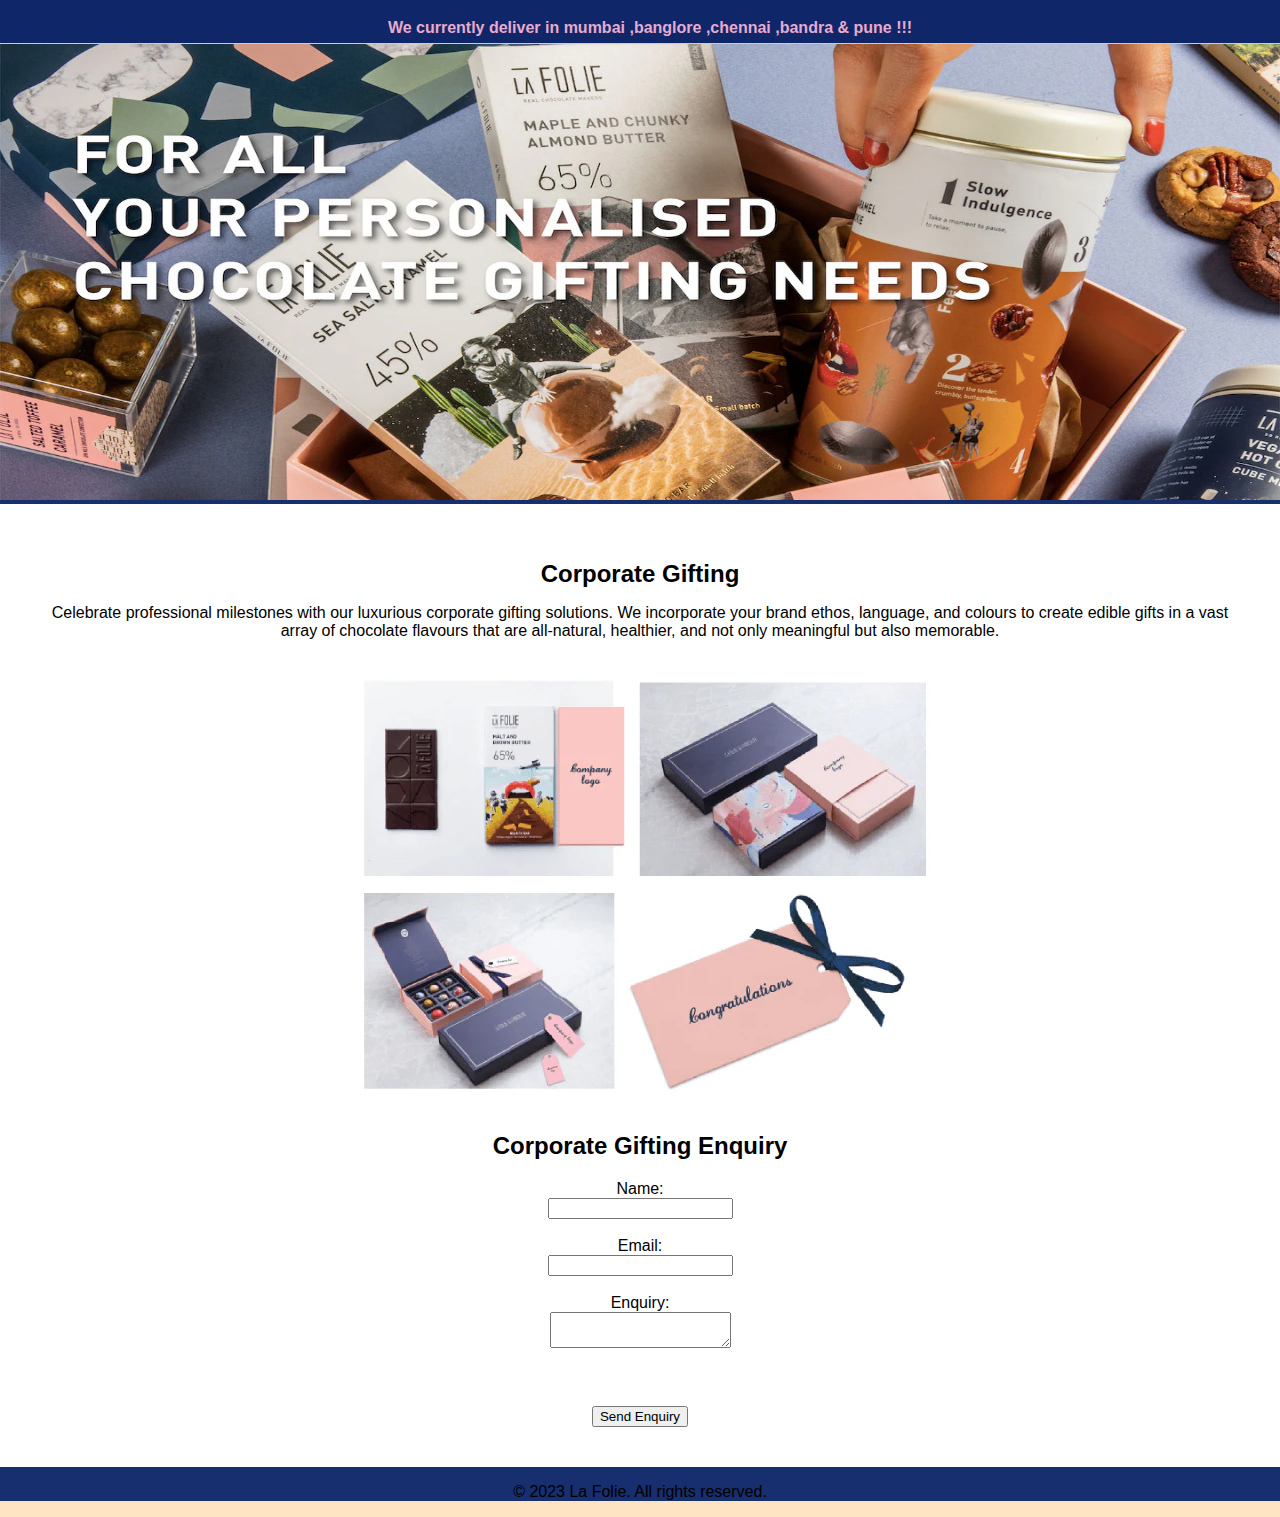
<file: corpgifting.html>
<!-- index.html -->
<!DOCTYPE html>
<html>
<head>
  <title>Corporate Gifting</title>
  <link rel="stylesheet" type="text/css" href="corpgift.css">
</head>
<body>
  <header>
    <!-- Thin header top section of website -->
<div class="header-message">
  <p> We currently  deliver   in   mumbai  ,banglore  ,chennai  ,bandra  &   pune !!! </p> 
</div>
  <img src="bgcg.jpg"  width="100%" height="500px">

  <section class="hero">
      <h1>Corporate Gifting</h1>
      <p>Celebrate professional milestones with our luxurious corporate gifting solutions. We incorporate your brand ethos, language, and colours to create edible gifts in a vast array of chocolate flavours that are all-natural, healthier, and not only meaningful but also memorable.</p>
      <img src="cp.jpg" >
  
    <div class="container">
      <h2>Corporate Gifting Enquiry</h2>
      <form >
        <label>Name: </label>
        <br>
        <input type="text" name="name">
        <br>
        <br>
        <label>Email:</label>
        <br>
        <input type="email" name="email">
        <br><br>
        <label>Enquiry:</label>
        <br>
        <textarea name="message"></textarea>
        <br><br>
        <br>
        <Br>
        <input type="submit" value="Send Enquiry">
      </form>
    </div>
  </section>
  <footer>
    <p>&copy; 2023 La Folie. All rights reserved.</p>
</footer>
</body>
</html>
</file>
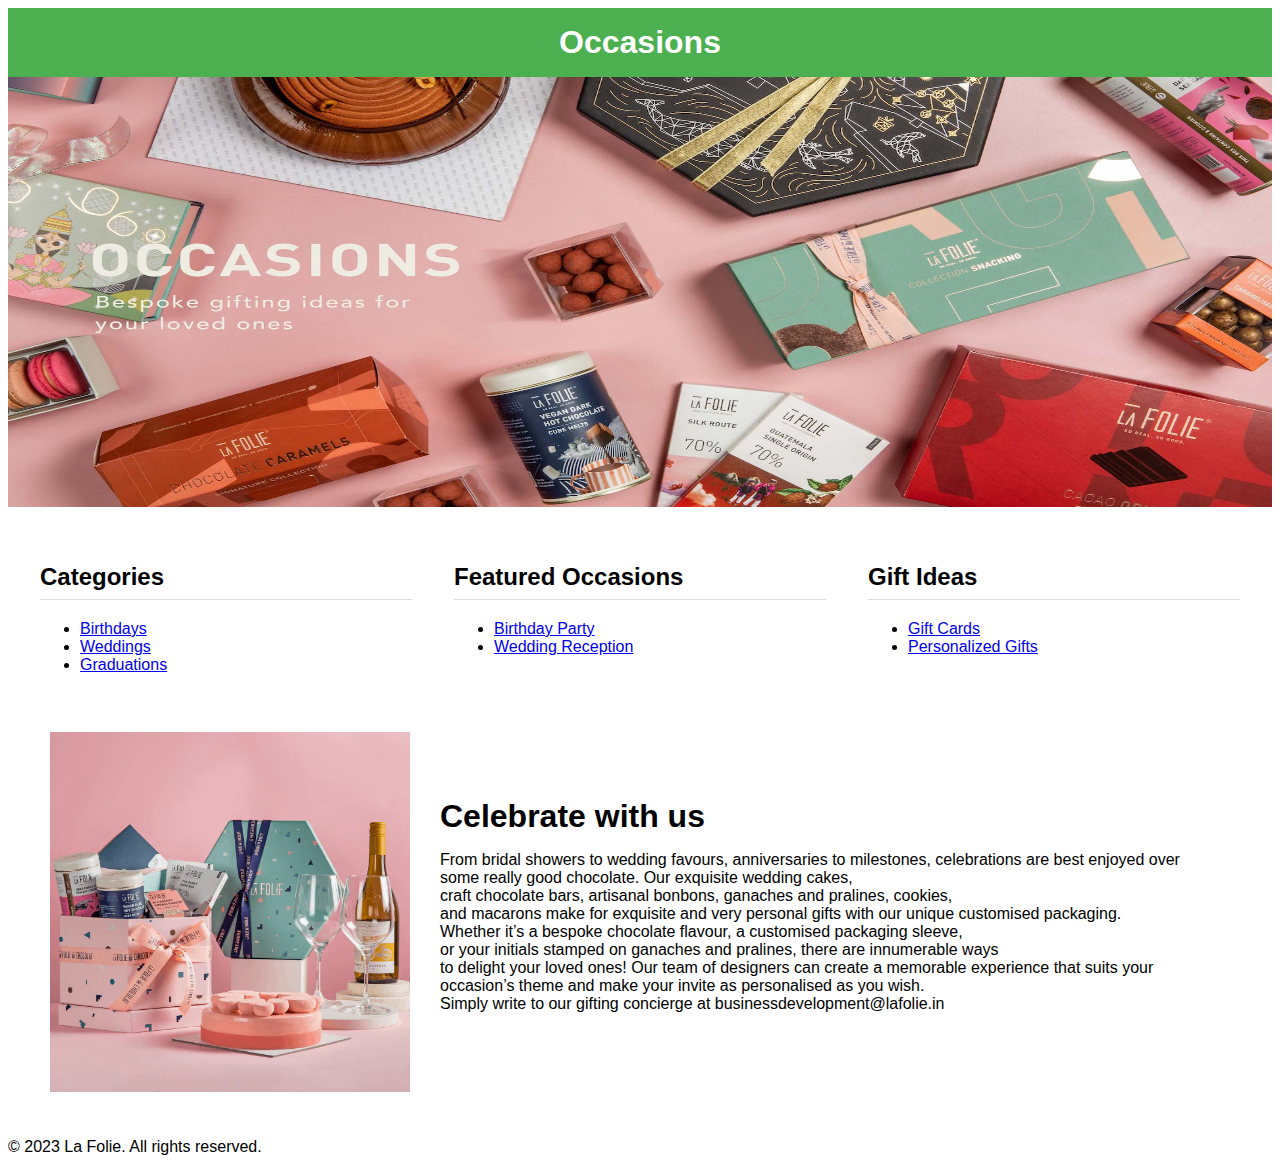
<file: events.html>
<!DOCTYPE html>
<html lang="en">
<head>
 <meta charset="UTF-8">
 <meta name="viewport" content="width=device-width, initial-scale=1.0">
 <title>Occasions</title>
 <link rel="stylesheet" href="eves.css">
</head>
<body>
 <header>
 <h1>Occasions</h1>
 </header>
 <img src="occasions.jpg"  width="100%" height="430px">
 <main>
 <section id="occasion-categories">
 <h2>Categories</h2>
 <!-- Add your occasion categories here -->
<ul>
  <li><a href="#birthdays">Birthdays</a></li>
  <li><a href="#weddings">Weddings</a></li>
  <li><a href="#graduations">Graduations</a></li>
 </ul>

 </section>
 <section id="featured-occasions">
 <h2>Featured Occasions</h2>
 <!-- Add your featured occasions here -->
 <ul>
  <li><a href="#birthday-party">Birthday Party</a></li>
  <li> <a href="#wedding-reception">Wedding Reception</a></li>
</ul>

 </section>



 <section id="gift-ideas">
 <h2>Gift Ideas</h2>
 <!-- Add your gift ideas here -->
<ul>
  <li><a href="#gift-cards">Gift Cards</a></li>
<li><a href="#personalized-gifts">Personalized Gifts</a></li>
  </ul>
 </section> 
 <div class="container">
    <div class="image">
      <img src="veve.jpg" alt="Celebrate with us image">
    </div>
    <div class="text">
      <h1>Celebrate with us</h1>
      <p>
        From bridal showers to wedding favours, anniversaries to milestones, celebrations
        are best enjoyed over some really good chocolate. Our exquisite wedding cakes, <br>
        craft chocolate bars, artisanal bonbons, ganaches and pralines, cookies,<br>
        and macarons make for exquisite and very personal gifts with our unique customised packaging.<br>
        Whether it’s a bespoke chocolate flavour, a customised packaging sleeve,<br>
        or your initials stamped on ganaches and pralines, there are innumerable ways <br>
        to delight your loved ones! Our team of designers can create a memorable experience that suits your <br>
        occasion’s theme and make your invite as personalised as you wish.<br>
         Simply write to our gifting concierge at businessdevelopment@lafolie.in
    </p>   
 </div>
  </div>
 </main>
 <footer>
 <p>&copy; 2023 La Folie. All rights reserved.</p>
 </footer>
</body>
</html>
</file>
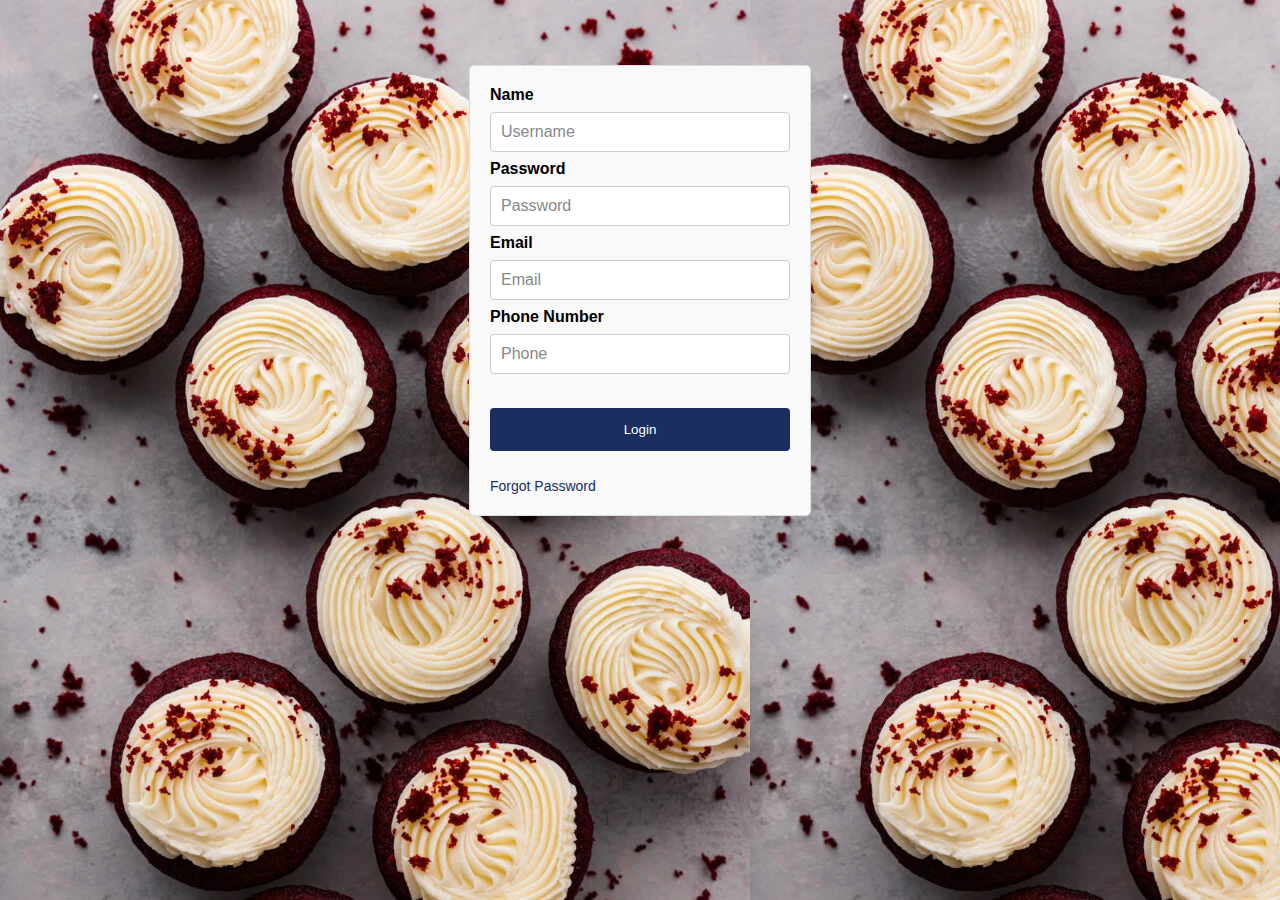
<file: LaFolielogin.html>
<!DOCTYPE html>
<html lang="en">
<head>
  <meta charset="UTF-8">
  <meta name="viewport" content="width=device-width, initial-scale=1.0">
  <title>Login Form</title>
  <link rel="stylesheet" type="text/css" href="lafolielogin.css"> <!-- Link to CSS -->
</head>
<body>
  <div class="login">
    <form id="login" method="post" action="login.php">
      <label><b>Name</b></label>
      <input type="text" name="Uname" id="Uname" placeholder="Username">
      <br>
      <label><b>Password</b></label>
      <input type="password" name="Pass" id="Pass" placeholder="Password">
      <br>
      <label><b>Email</b></label>
      <input type="email" name="Email" id="Email" placeholder="Email">
      <br>
      <label><b>Phone Number</b></label>
      <input type="text" name="Phone" id="PhoneNum" placeholder="Phone">
      <br><br>
      <input type="submit" name="log" id="login-btn" value="Login">
      <br><br>
      <a href="#">Forgot Password</a>
    </form>
  </div>

  <script src="loginscript.js"></script> <!-- Link to external JS file -->
</body>
</html>



<!--<!DOCTYPE html>
<html>
<head>
  <title>Login Form</title>
  <link rel="stylesheet" type="text/css" href="lafolielogin.css">
</head>
<body>
  <div class="login">
    <form id="login" method="get" action="login.php">
      <label><b>Name</b></label>
      <input type="text" name="Uname" id="Uname" placeholder="Username">
      <br>
      <label><b>Password</b></label>
      <input type="password" name="Pass" id="Pass" placeholder="Password">
      <br>
      <label><b>Email</b></label>
      <input type="email" name="Email" id="Email" placeholder="Email">
      <br>
      <label><b>Phone Number</b></label>
      <input type="phone" name="Phone" id="PhoneNum" placeholder="Phone">
      <br><br>
      <input type="button" name="log" id="login " value="Login">
      <br><br>
      <a href="#">Forgot Password</a>
  </div>
</form>
<script src="loginscript.js"></script>
</body>
</html>
</file>
<file: corpgift.css>
/* style.css */
body {
    font-family: Arial, sans-serif;
    margin: 0;
    padding: 0;
  }
  
  .navbar{
    height:"79px";
  }
  nav li {
    margin-right: 20px;
  }
  
  .header-message {
    background-color: #0f2768; /* Light gray background */
    padding: 10px;
    text-align: center;
    border-bottom: 1px solid #ccc; /* Bottom border */
    position: fixed; /* Fix the header message to the top of the page */
    top: 0;
    left: 0;
    width: 100%;
    padding-top: 3px;
    font-size: 19px;
    font-weight: bold;
    z-index: 1000; /* Ensure the header message is on top of other elements */
    height: 30px; /* Adjust the height to fit your layout */
    font-size: 16px; /* Adjust the font size to fit your layout */
    color: #e9aacd; /* Adjust the font color to fit your layout */
  }

  nav a {
    color: #000000;
    text-decoration: none;
  }

 

  header {
    background-color:#172e6f;
    padding: 0px;
    text-align: center;
    
  }
  
  nav ul {
    list-style: none;
    margin: 0;
    padding: 0;
    display: flex;
    justify-content: space-between;
  }
  
  nav li {
    margin-right: 20px;
  }
  
  nav a {
    text-decoration: none;
    color: #333;
    text-align: center;
  }
  
  nav a:hover {
    color: #4CAF50;
  }
  body{
    background-color: bisque;
  }
  .hero {
    background-color: #fff;
    padding: 40px;
    text-align: center;
  }

  .header{
    background-image: url("bgcg.jpg");
  }
  
  .hero h1 {
    font-size: 24px;
    margin-bottom: 10px;
  }
  
  .hero p {
    margin-bottom: 20px;
  }
  
  .hero a.btn {
    background-color: #4CAF50;
    color: #fff;
    padding: 10px 20px;
    border: none;
    border-radius: 5px;
  }
</file>
<file: eves.css>
/* styles.css */
body {
 font-family: Arial, sans-serif;
}

header {
 background-color: #4CAF50;
 color: white;
 padding: 1rem;
 text-align: center;
}

h1 {
 margin: 0;
}


.container {
    display: flex;
    align-items: center;
  }
  
  .image {
    width: 30%; /* adjust the width to your liking */
    margin: 10px;
  }
  
  .image img {
    width: 100%;
    height: auto;
  }
  
  .text {
    flex: 1;
    padding: 20px;
  }
main {
 display: flex;
 flex-wrap: wrap;
 justify-content: space-between;
 margin: 2rem;
}

section {
 flex-basis: 31%;
 margin-bottom: 2rem;
}

section h2 {
 border-bottom: 1px solid #ddd;
 padding-bottom: 0.5rem;
}

@media (max-width: 768px) {
 section {
 flex-basis: 100%;
 }
}
</file>
<file: lafolielogin.css>
body {
  margin: 0;
  padding: 0;
  background-image:url("222.jpg");
  font-family: 'Arial';
}
/* General styles for all input fields */
input[type="text"],
input[type="password"],
input[type="email"],
input[type="phone"] {
  width: 100%;
  padding: 10px;
  margin: 8px 0;
  display: inline-block;
  border: 1px solid #ccc;
  border-radius: 4px;
  box-sizing: border-box;
  font-size: 16px;
}

/* Optional: Adjust the Login button */
input[type="submit"] {
  width: 100%;
  background-color: #1a2e5f;
  color: white;
  padding: 14px 20px;
  margin: 8px 0;
  border: none;
  border-radius: 4px;
  cursor: pointer;
}

input[type="submit"]:hover {
  background-color: #003e7a;
}

/* Consistent placeholder style for all input fields */
input::placeholder {
  color: #888;
  font-family: Arial, sans-serif;
  font-size: 16px;
}

/* Additional styling for the form */
.login {
  width: 300px;
  margin: auto;
  padding: 20px;
  margin-top: 65px;
  border: 1px solid #ddd;
  border-radius: 5px;
  background-color: #f9f9f9;
}

a {
  text-decoration: none;
  color: #1a2e5f;
  font-size: 14px;
}

a:hover {
  color: #003e7a;
  text-decoration: underline;
}




/* lolo.css 
body {
  margin: 0;
  padding: 0;
  background-image:url("222.jpg");
  font-family: 'Arial';
}

.login {
  width: 382px;
  overflow: hidden;
  margin: auto;
  margin: 20 0 0 450px;
  padding: 80px;
  background: #ffffff;
  border: 1px solid #ccc;
  border-radius: 5px;
  margin-top:  60px;;
  box-shadow: 0 0 10px rgba(0, 0, 0, 0.1);
}

.login h2 {
  text-align: center;
  margin-bottom: 20px;
}

.login label {
  display: block;
  margin-bottom: 10px;
}

.login input[type="text"], .login input[type="password"], .login input[type="phone"] {
  width: 100%;
  height: 40px;
  margin-bottom: 20px;
  padding: 10px;
  border: 1px solid #ccc;
}

.login input[type="button"] {
  width: 100%;
  height: 40px;
  background-color: #0f2768;
  color: #fff;
  padding: 10px;
  border: none;
  border-radius: 5px;
  cursor: pointer;
}

.login input[type="button"]:hover {
  background-color: #0f2768;
}

.login input[type="checkbox"] {
  margin-bottom: 20px;
}

.login span {
  font-size: 14px;
  color: #999;
}

.login a {
  text-decoration: none;
  color: #4CAF50;
}

.login a:hover {
  color: #3e8e41;
}
</file>
